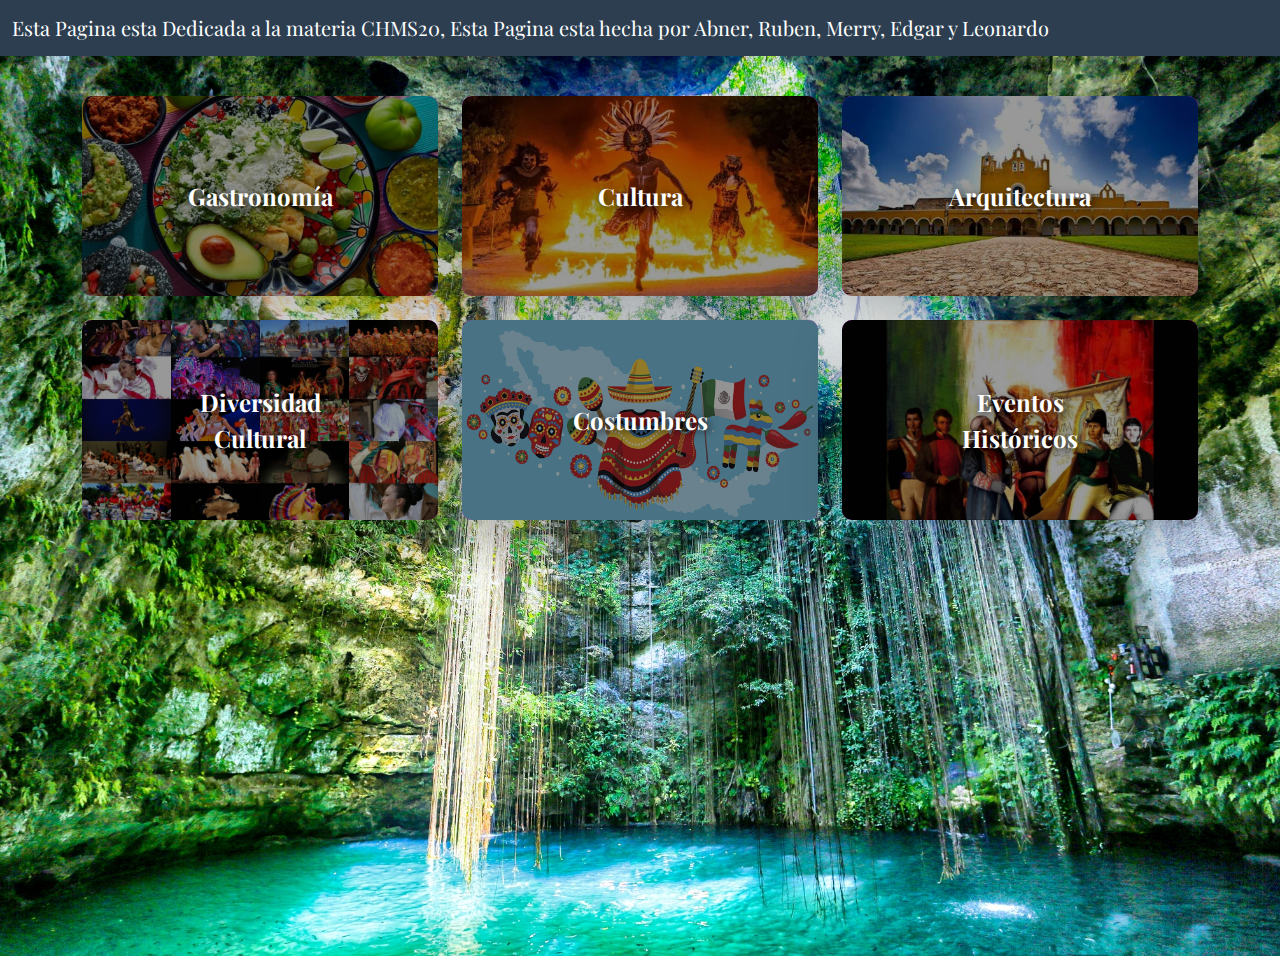
<file: INDEX.HTML>
<!DOCTYPE html> 
<html lang="es">
<head>
  <meta charset="UTF-8" />
  <meta name="viewport" content="width=device-width, initial-scale=1.0"/>
  <title>Mexico Y Diversidad</title>
  <link href="https://cdn.jsdelivr.net/npm/bootstrap@5.3.3/dist/css/bootstrap.min.css" rel="stylesheet">
  <link href="https://fonts.googleapis.com/css2?family=Playfair+Display&display=swap" rel="stylesheet">
  <style>
    body {
      font-family: 'Playfair Display', serif;
      background-color: transparent; 
      margin: 0;
      padding: 0;
    }
    .background-section {
      background-image: url('./IMAGENES/banner.jpg');
      background-size: cover;
      background-position: center;
      background-repeat: no-repeat;
      min-height: 100vh; 
      padding: 40px 0;
    }

    a.container-3d {
      perspective: 1000px;
      cursor: pointer;
      text-decoration: none; 
      display: block; 
      color: inherit; 
    }

    .card-3d {
      position: relative;
      background-color: #cf1fd8;
      border-radius: 10px;
      box-shadow: 0 20px 50px rgba(0,0,0,0.3);
      transition: transform 0.4s ease;
      transform-style: preserve-3d;
      overflow: hidden;
      height: 200px;
      user-select: none;
    }

    /* Efecto hover suave */
    a.container-3d:hover .card-3d {
      transform: rotateY(10deg) rotateX(5deg);
    }

    /* Efecto click activo - clase que aplicaremos con JS */
    .card-3d.active {
      transform: rotateY(20deg) rotateX(10deg) scale(0.95);
      box-shadow: 0 30px 60px rgba(0,0,0,0.5);
      transition: transform 0.2s ease;
    }

    .card-3d img {
      width: 100%;
      height: 100%;
      object-fit: cover;
      filter: brightness(60%);
      pointer-events: none; /* para que no interfiera con el click */
    }

    .card-text-overlay {
      position: absolute;
      top: 50%;
      left: 50%;
      transform: translate(-50%, -50%);
      color: white;
      text-align: center;
      font-size: 1.5rem;
      font-weight: bold;
      text-shadow: 2px 2px 8px rgba(0,0,0,0.8);
      z-index: 2;
      pointer-events: none; /* para que el texto no bloquee el click */
    }

    .navbar {
      background-color: #2c3e50;
    }

    .navbar-brand, .navbar-nav .nav-link {
      color: white !important;
      font-family: 'Playfair Display', serif;
    }
  </style>
</head>
<body>

  <!-- Interfaz superior -->
  <nav class="navbar navbar-expand-lg">
    <div class="container-fluid">
      <a class="navbar-brand" href="#">Esta Pagina esta Dedicada a la materia CHMS20, Esta Pagina esta hecha por Abner, Ruben, Merry, Edgar y Leonardo</a>
    </div>
  </nav>

  <!-- Sección con imagen de fondo -->
  <div class="background-section">
    <div class="container">
      <div class="row g-4">

        <!-- Tarjeta 1 -->
        <div class="col-md-4">
          <a href="./Gastronomia.html" class="container-3d">
            <div class="card-3d">
              <img src="IMAGENES/Banner2.jpg" alt="Imagen 1">
              <div class="card-text-overlay">Gastronomía</div>
            </div>
          </a>
        </div>

        <!-- Tarjeta 2 -->
        <div class="col-md-4">
          <a href="Cultura.html" class="container-3d">
            <div class="card-3d">
              <img src="./IMAGENES/Banner3.jpg" alt="Imagen 2">
              <div class="card-text-overlay">Cultura</div>
            </div>
          </a>
        </div>

        <!-- Tarjeta 3 -->
        <div class="col-md-4">
          <a href="ARQUITETURA/arquitetura.html" class="container-3d">
            <div class="card-3d">
              <img src="./IMAGENES/Banner4.jpg" alt="Imagen 3">
              <div class="card-text-overlay">Arquitectura</div>
            </div>
          </a>
        </div>

        <!-- Tarjeta 4 -->
        <div class="col-md-4">
          <a href="DiversidadCultural/Diversidad.html" class="container-3d">
            <div class="card-3d">
              <img src="./IMAGENES/Banner5.jpg" alt="Imagen 4">
              <div class="card-text-overlay">Diversidad Cultural</div>
            </div>
          </a>
        </div>

        <!-- Tarjeta 5 -->
        <div class="col-md-4">
          <a href="museo-atocha/index.html" class="container-3d">
            <div class="card-3d">
              <img src="./IMAGENES/Banner7.jpg" alt="Imagen 5">
              <div class="card-text-overlay">Costumbres</div>
            </div>
          </a>
        </div>

        <!-- Tarjeta 6 -->
        <div class="col-md-4">
          <a href="Eventos Historicos/index.html" class="container-3d">
            <div class="card-3d">
              <img src="./IMAGENES/Banner6.jpg" alt="Imagen 6">
              <div class="card-text-overlay">Eventos Históricos</div>
            </div>
          </a>
        </div>

      </div>
    </div>
  </div>

  <script src="https://cdn.jsdelivr.net/npm/bootstrap@5.3.3/dist/js/bootstrap.bundle.min.js"></script>

  <script>
    // Seleccionamos todas las tarjetas
    const cards = document.querySelectorAll('.card-3d');

    cards.forEach(card => {
      card.addEventListener('click', (e) => {
        e.preventDefault(); // prevenir navegación inmediata para ver animación

        // Añadimos clase active para activar efecto click
        card.classList.add('active');

        // Obtener el enlace padre <a>
        const link = card.closest('a');

        // Después de 300ms navegamos a la URL del enlace
        setTimeout(() => {
          if(link) {
            window.location.href = link.href;
          }
        }, 300);
      });
    });
  </script>

</body>
</html>
</file>
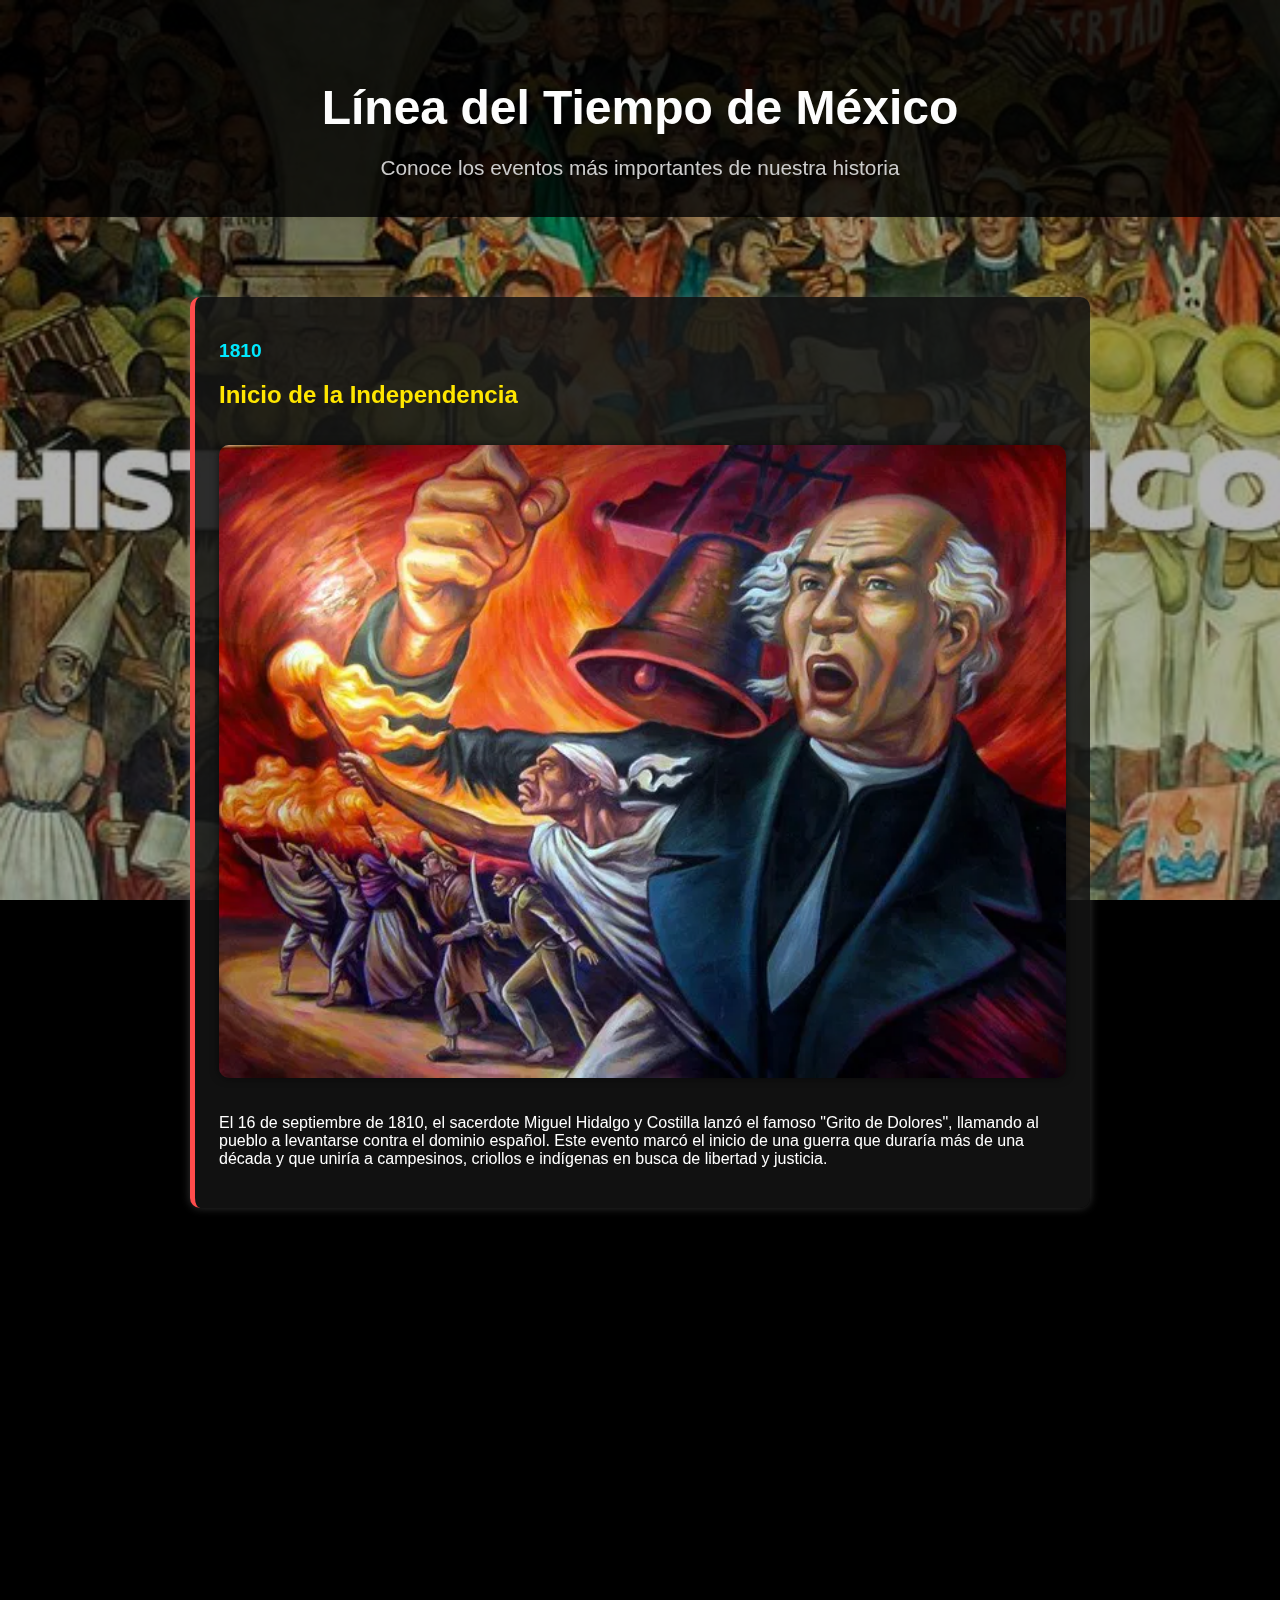
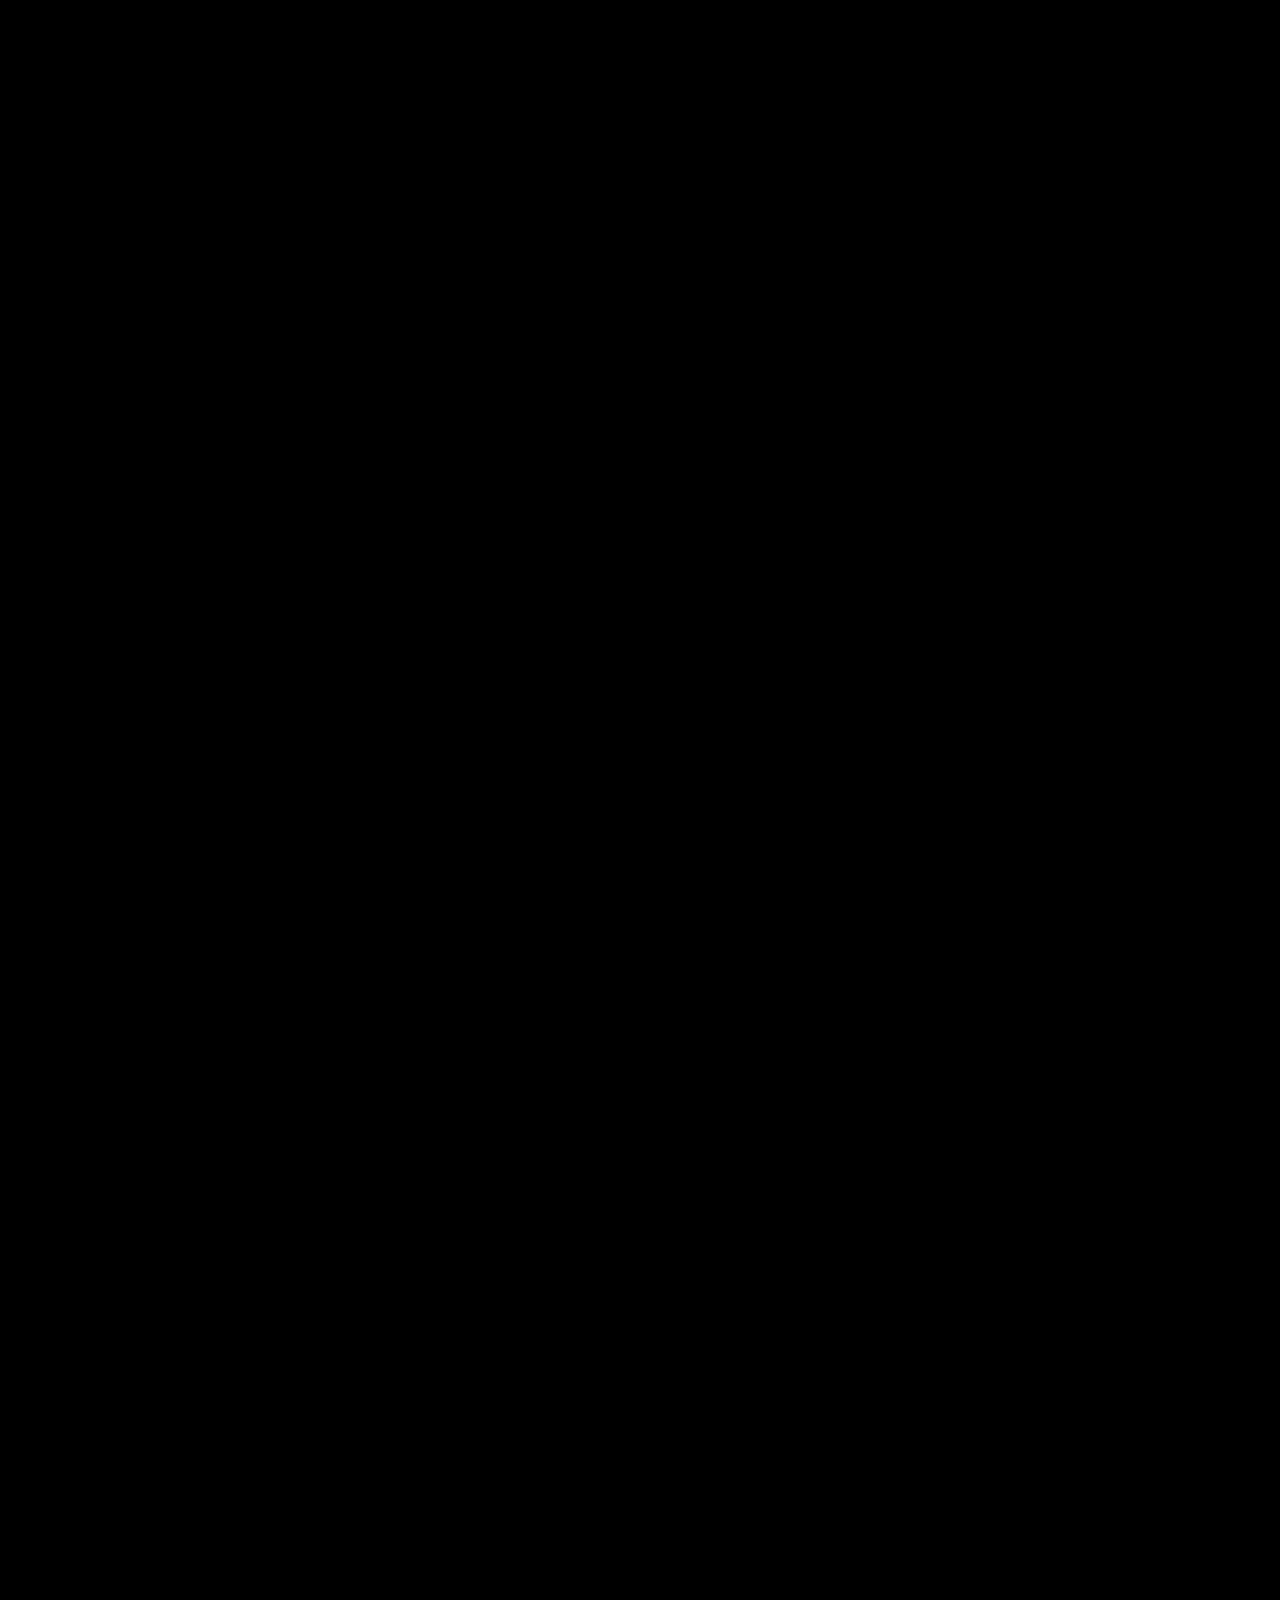
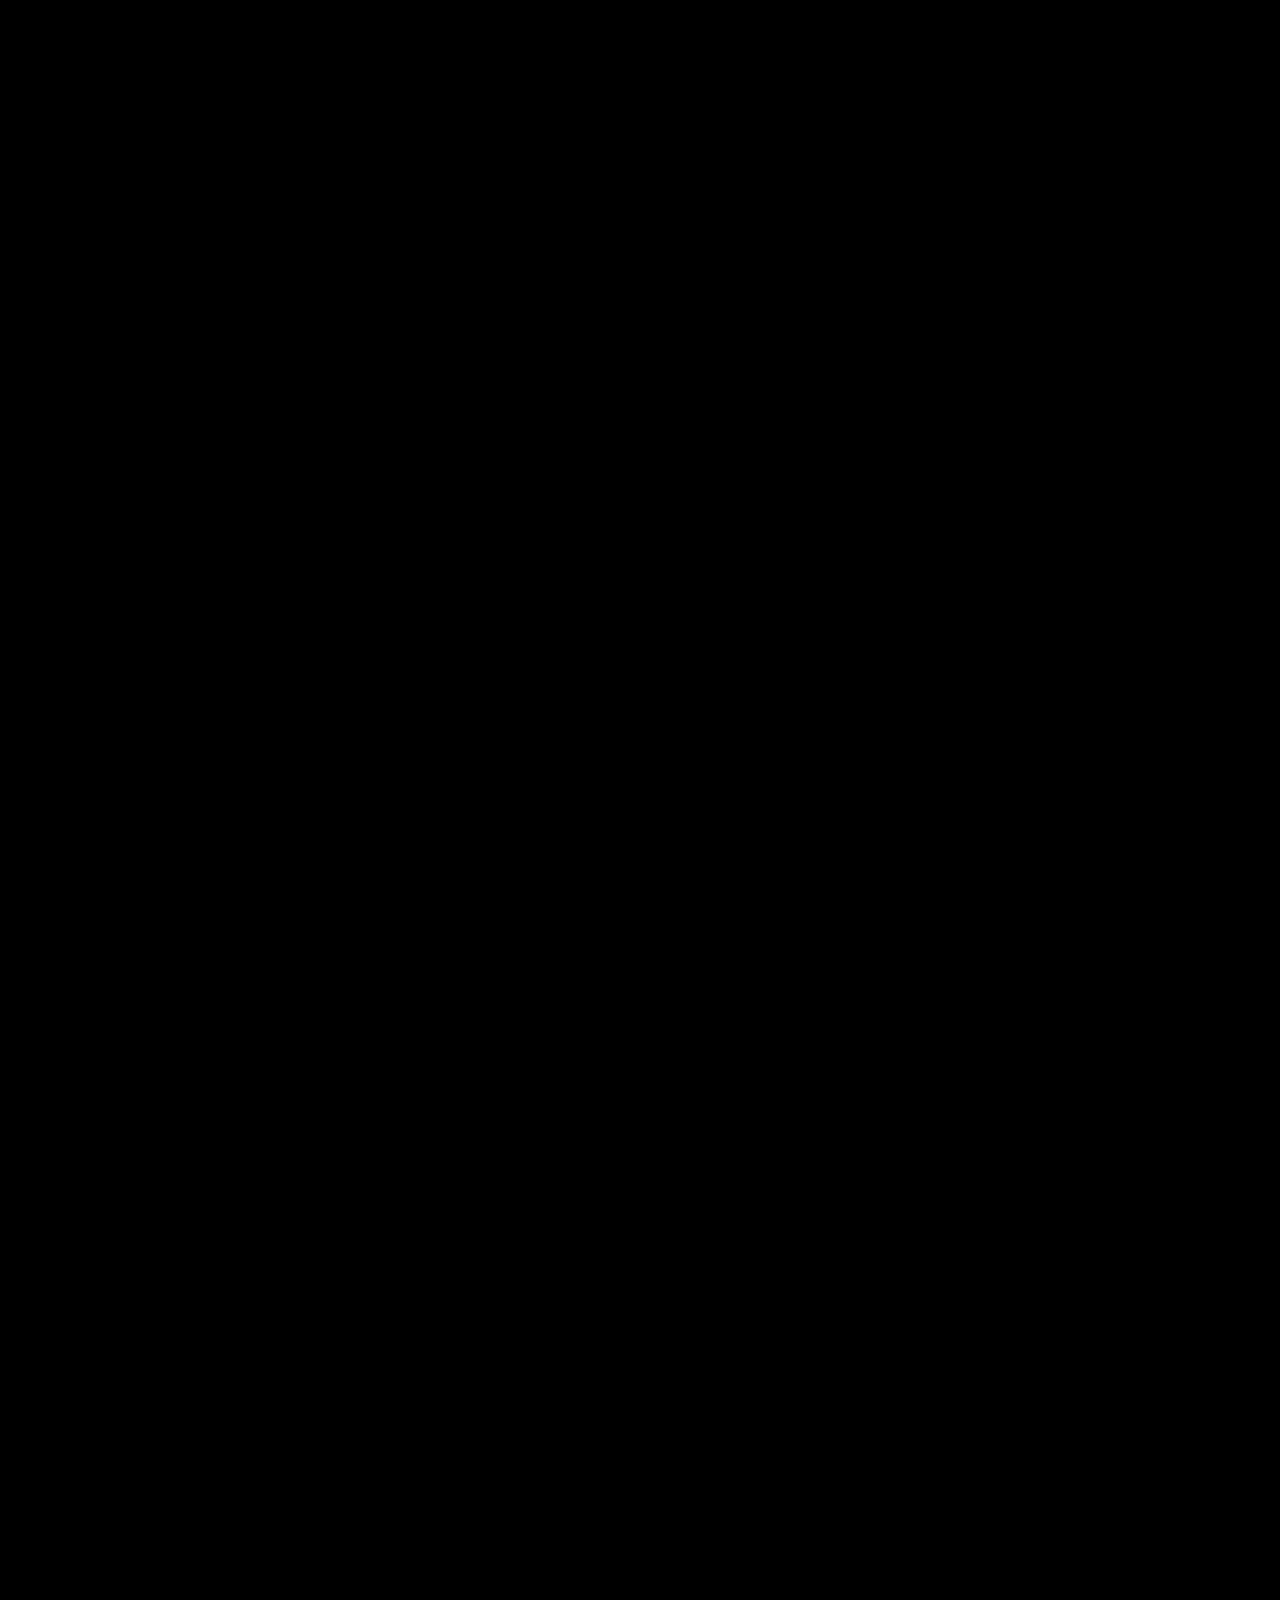
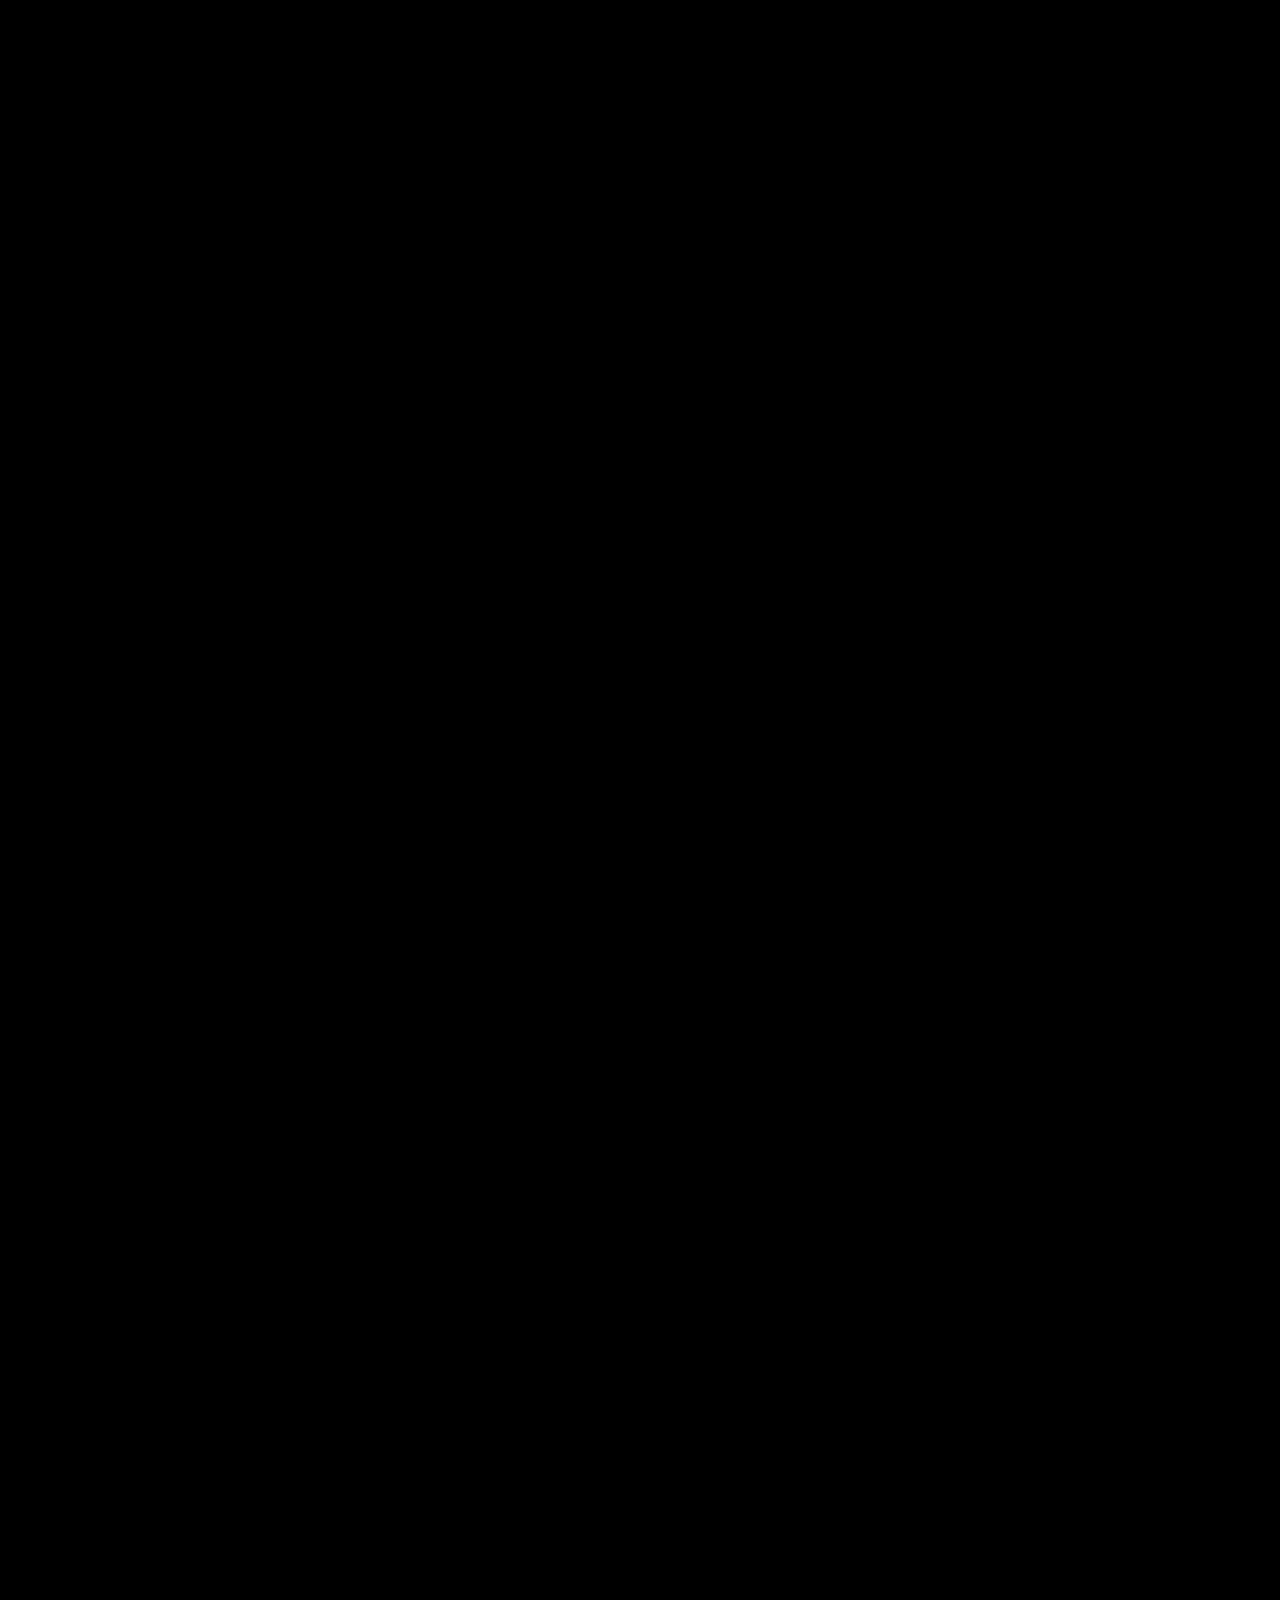
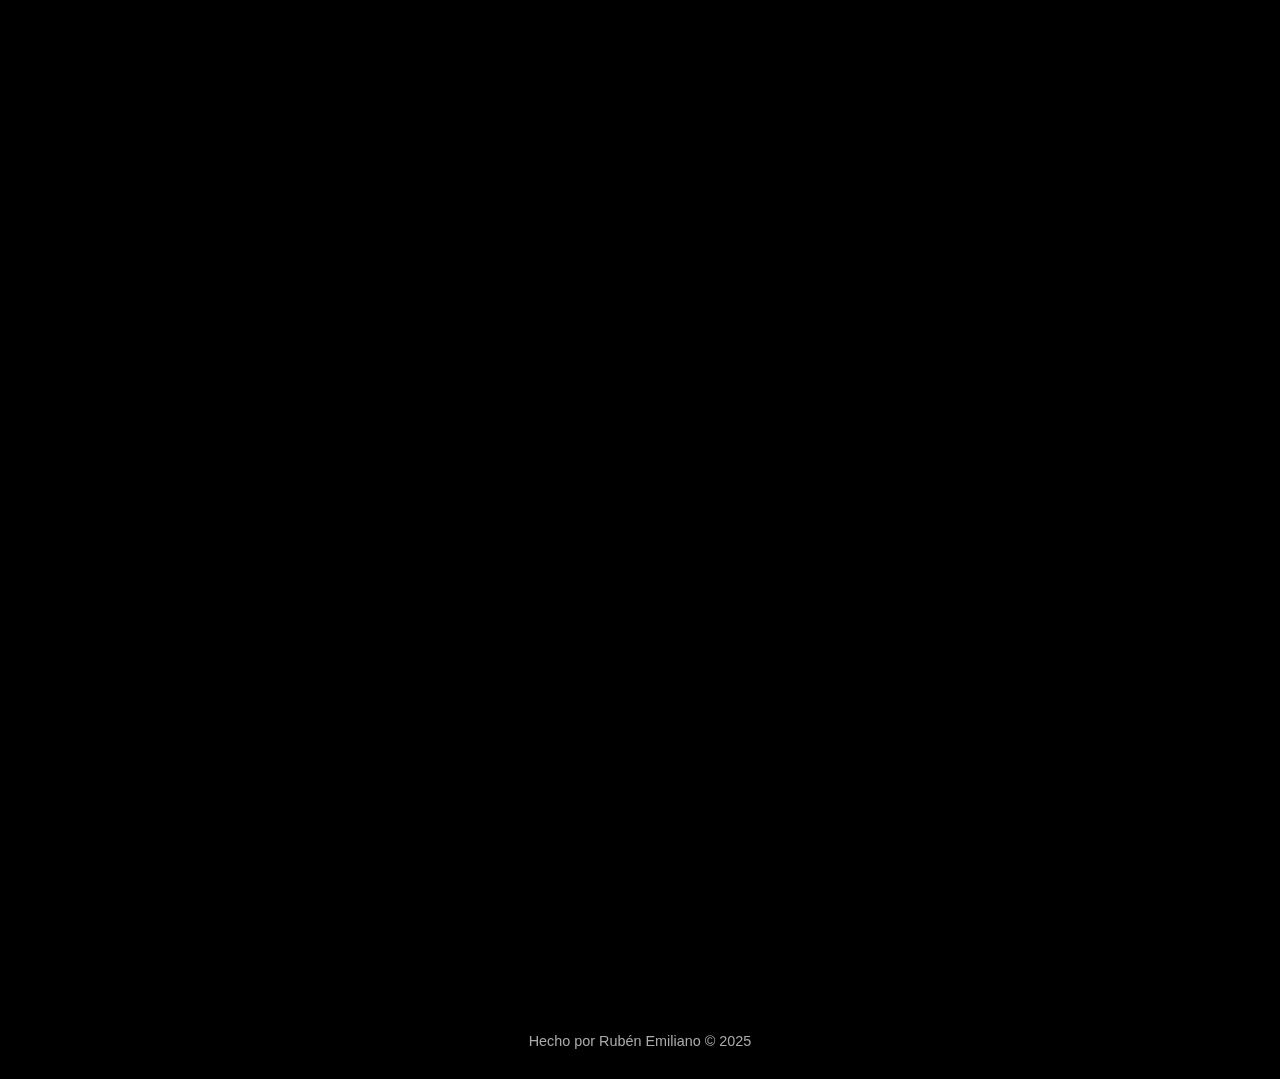
<file: Eventos Historicos/index.html>
<!DOCTYPE html>
<html lang="es">
<head>
  <meta charset="UTF-8">
  <meta name="viewport" content="width=device-width, initial-scale=1.0">
  <title>Línea del Tiempo de México</title>
  <link rel="stylesheet" href="styles.css">
  <link rel="stylesheet" href="https://unpkg.com/aos@next/dist/aos.css" />
</head>
<body>

  <div class="background-image"></div>

  <header>
    <h1>Línea del Tiempo de México</h1>
    <p>Conoce los eventos más importantes de nuestra historia</p>
  </header>

  <main class="timeline">

    <div class="evento" data-aos="fade-right">
      <p class="fecha">1810</p>
      <h2>Inicio de la Independencia</h2>
      <img src="img/independencia.jpg" alt="Inicio de la Independencia">
      <p>El 16 de septiembre de 1810, el sacerdote Miguel Hidalgo y Costilla lanzó el famoso "Grito de Dolores", llamando al pueblo a levantarse contra el dominio español. Este evento marcó el inicio de una guerra que duraría más de una década y que uniría a campesinos, criollos e indígenas en busca de libertad y justicia.</p>
    </div>

    <div class="evento" data-aos="fade-left">
      <p class="fecha">1821</p>
      <h2>Consumación de la Independencia</h2>
      <img src="img/consumacion.jpg" alt="Consumación de la Independencia">
      <p>Después de años de conflicto, el 27 de septiembre de 1821, el Ejército Trigarante encabezado por Agustín de Iturbide entró triunfalmente a la Ciudad de México. Al día siguiente se firmó el Acta de Independencia, sellando oficialmente la separación de México del imperio español.</p>
    </div>

    <div class="evento" data-aos="fade-up">
      <p class="fecha">1847</p>
      <h2>Intervención estadounidense</h2>
      <img src="img/intervencion.jpg" alt="Intervención estadounidense">
      <p>Entre 1846 y 1848, México enfrentó una guerra contra Estados Unidos. Como resultado del conflicto, se firmó el Tratado de Guadalupe Hidalgo, mediante el cual México perdió más de la mitad de su territorio, incluyendo Texas, California, Arizona, Nuevo México y otros estados actuales de EE.UU.</p>
    </div>

    <div class="evento" data-aos="fade-right">
      <p class="fecha">1910</p>
      <h2>Inicio de la Revolución Mexicana</h2>
      <img src="img/revolucion.jpg" alt="Inicio de la Revolución Mexicana">
      <p>El 20 de noviembre de 1910, Francisco I. Madero convocó al pueblo a levantarse contra la dictadura de Porfirio Díaz. La Revolución Mexicana fue un conflicto complejo que dio paso a importantes reformas sociales, políticas y agrarias en el país.</p>
    </div>

    <div class="evento" data-aos="fade-left">
      <p class="fecha">1968</p>
      <h2>Movimiento Estudiantil</h2>
      <img src="img/estudiantil.jpg" alt="Movimiento Estudiantil de 1968">
      <p>Durante el gobierno de Gustavo Díaz Ordaz, miles de estudiantes se manifestaron en la Ciudad de México exigiendo reformas democráticas. El movimiento culminó trágicamente el 2 de octubre en la Plaza de las Tres Culturas en Tlatelolco, donde el gobierno reprimió violentamente a los manifestantes.</p>
    </div>

    <div class="evento" data-aos="fade-up">
      <p class="fecha">1985</p>
      <h2>Terremoto en la Ciudad de México</h2>
      <img src="img/terremoto.jpg" alt="Terremoto de 1985">
      <p>El 19 de septiembre de 1985, un terremoto de magnitud 8.1 sacudió la capital del país. Miles de personas perdieron la vida y muchas más quedaron sin hogar. Este desastre puso en evidencia la falta de respuesta gubernamental, pero también mostró la enorme solidaridad de la sociedad mexicana.</p>
    </div>

    <div class="evento" data-aos="fade-right">
      <p class="fecha">1994</p>
      <h2>Firma del Tratado de Libre Comercio</h2>
      <img src="img/tlc.jpg" alt="Tratado de Libre Comercio">
      <p>El 1 de enero de 1994 entró en vigor el Tratado de Libre Comercio de América del Norte (TLCAN), firmado entre México, Estados Unidos y Canadá. Este acuerdo transformó la economía mexicana al abrir sus mercados a productos extranjeros, pero también generó controversias y desigualdades.</p>
    </div>

    <div class="evento" data-aos="fade-left">
      <p class="fecha">2000</p>
      <h2>Transición democrática</h2>
      <img src="img/fox.jpg" alt="Elección de Vicente Fox">
      <p>En las elecciones del 2 de julio del año 2000, Vicente Fox, candidato del Partido Acción Nacional (PAN), ganó la presidencia, poniendo fin a más de 70 años de gobiernos del Partido Revolucionario Institucional (PRI). Este hecho marcó una nueva etapa en la democracia mexicana.</p>
    </div>
  </main>

  <footer>
    <p>Hecho por Rubén Emiliano © 2025</p>
  </footer>

  <script src="https://unpkg.com/aos@next/dist/aos.js"></script>
  <script>
    AOS.init();
  </script>

</body>
</html>
</file>
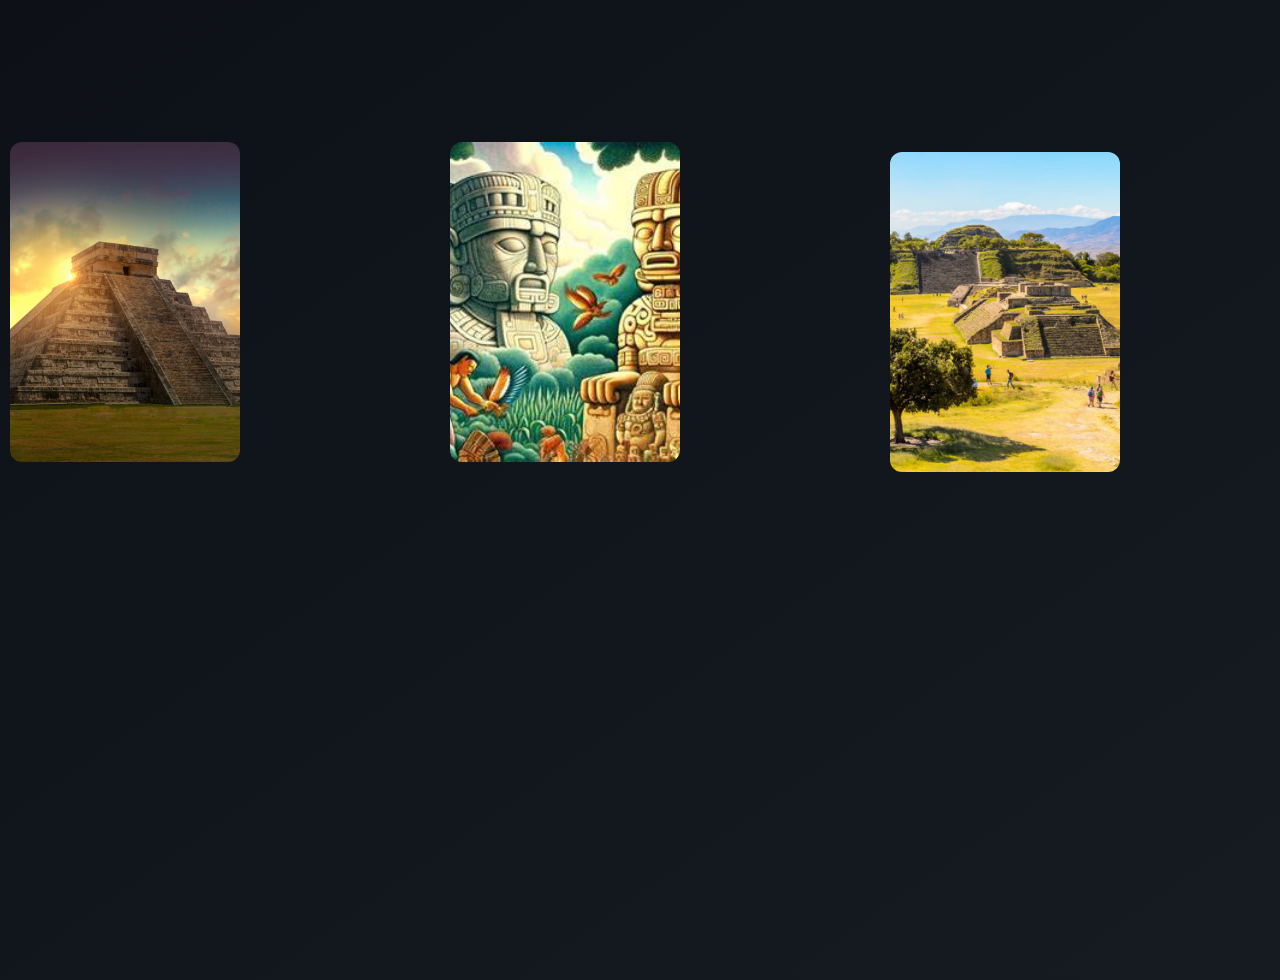
<file: Cultura.html>
<!DOCTYPE html>
<html lang="es">

<head>
    <meta charset="UTF-8" />
    <title>Mexico y Sus Culturas.</title>
    <link href="https://fonts.googleapis.com/css2?family=Merriweather:wght@300;700&display=swap" rel="stylesheet" />
    <style>
        body {
            margin: 0;
            background: linear-gradient(145deg, #0d1117, #161b22);
            color: #fff;
            font-family: 'Merriweather', serif;
            min-height: 100vh;
            display: flex;
            justify-content: center;
            align-items: flex-start;
            gap: 60px;
            padding: 40px;
        }

        .contenedor-principal {
            display: flex;
            gap: 60px;
            justify-content: center;
            align-items: flex-start;
        }

        .bloque {
            display: flex;
            gap: 24px;
            align-items: center;
            width: 380px;
            transition: transform 0.4s ease, opacity 0.4s ease;
        }

        .image-container {
            position: relative;
            width: 230px;
            height: 320px;
            overflow: hidden;
            border-radius: 12px;
            cursor: pointer;
            perspective: 900px;
            flex-shrink: 0;
            transition: transform 0.4s ease;
        }

        .image-front {
            position: absolute;
            inset: 0;
            width: 100%;
            height: 100%;
            object-fit: cover;
            transition: transform 0.6s ease;
            transform-origin: center bottom;
        }

        .overlay {
            position: absolute;
            inset: 0;
            background: linear-gradient(to top, rgba(0, 0, 0, 0.65) 40%, transparent 80%);
            opacity: 0;
            transition: opacity 0.6s ease;
            pointer-events: none;
        }

        .image-behind {
            position: absolute;
            bottom: -100%;
            left: 0;
            width: 100%;
            height: 100%;
            object-fit: cover;
            opacity: 0;
            transform: scale(1.05);
            transition: bottom 0.6s ease, opacity 0.6s ease, transform 0.6s ease;
        }

        .image-container:hover .image-front {
            transform: rotateX(22deg) scale(1.03);
        }

        .image-container:hover .overlay {
            opacity: 1;
        }

        .image-container:hover .image-behind {
            bottom: 0;
            opacity: 1;
            transform: scale(1);
        }

        .info-cards {
            max-width: 150px;
            display: flex;
            flex-direction: column;
            gap: 14px;
            opacity: 0;
            transform: translateX(20px);
            transition: opacity 0.4s ease, transform 0.4s ease;
            pointer-events: none;
            line-height: 1.5;
        }

        .card {
            background: #1e2228;
            border-left: 4px solid #00c896;
            padding: 12px 14px;
            border-radius: 10px;
            box-shadow: 0 4px 12px rgba(0, 0, 0, 0.4);
            transition: transform 0.3s ease;
            font-size: 13px;
        }

        .card:hover {
            transform: translateY(-3px);
        }

        .card h3 {
            margin-bottom: 6px;
            font-size: 15px;
            color: #00ffd0;
        }

        .card p {
            color: #ccc;
        }

        .bloque:hover {
            transform: scale(1.04);
        }

        .bloque:hover .info-cards {
            opacity: 1;
            transform: translateX(0);
            pointer-events: auto;
        }

        @media (max-width: 1000px) {
            body {
                padding: 20px;
            }

            .contenedor-principal {
                flex-wrap: wrap;
                justify-content: center;
                gap: 40px;
            }

            .bloque {
                width: 90%;
                justify-content: center;
                flex-direction: column;
                align-items: center;
                transform: none !important;
            }

            .info-cards {
                position: static;
                opacity: 1 !important;
                transform: translateX(0) !important;
                pointer-events: auto !important;
                max-width: 100%;
                margin-top: 20px;
                text-align: center;
            }
        }
    </style>
</head>

<body>

    <div class="contenedor-principal">

        <!-- Bloque Izquierdo -->
        <div class="bloque izquierda">
            <div class="image-container">
                <img src="IMAGENES/Foto1.jpg" alt="Imagen frontal 1" class="image-front" />
                <div class="overlay"></div>
                <img src="IMAGENES/Foto2.jpg" alt="Imagen trasera 1" class="image-behind" />
            </div>
            <div class="info-cards">
                <div class="card">
                    <h3>Cultura: Maya</h3>
                    <p>Una de las civilizaciones más influyentes de Mesoamérica, destacada por su arquitectura,
                        astronomía y escritura jeroglífica.</p>
                </div>
                <div class="card">
                    <h3>Estados:</h3>
                    <p>Yucatán, Quintana Roo, Campeche, Chiapas y Tabasco.</p>
                </div>
            </div>
        </div>

        <!-- Bloque Centro -->
        <div class="bloque medio">
            <div class="image-container">
                <img src="IMAGENES/Foto4.jpg" alt="Imagen frontal 2" class="image-front" />
                <div class="overlay"></div>
                <img src="IMAGENES/Foto3.jpg" alt="Imagen trasera 2" class="image-behind" />
            </div>
            <div class="info-cards">
                <div class="card">
                    <h3>Cultura: Olmeca</h3>
                    <p>Considerada la cultura madre de Mesoamérica, famosa por sus colosales cabezas de piedra y su
                        influencia en otras civilizaciones.</p>
                </div>
                <div class="card">
                    <h3>Ubicación:</h3>
                    <p>Principalmente en los actuales estados de Veracruz y Tabasco.</p>
                </div>
            </div>
        </div>

        <!-- Bloque Derecho: Cultura Zapoteca -->
        <div class="bloque derecha">
            <div class="image-container">
                <img src="IMAGENES/Foto5.jpg" alt="Imagen frontal 3" class="image-front" />
                <div class="overlay"></div>
                <img src="IMAGENES/Foto6.jpg" alt="Imagen trasera 3" class="image-behind" />
            </div>
            <div class="info-cards">
                <div class="card">
                    <h3>Cultura: Zapoteca</h3>
                    <p>Ubicada en el actual Oaxaca, se destacó por su arquitectura monumental como Monte Albán y su
                        sistema de escritura temprana.</p>
                </div>
                <div class="card">
                    <h3>Contribuciones:</h3>
                    <p>Legaron obras maestras de arte funerario, complejos urbanos elevados y sistemas agrícolas en
                        terrazas.</p>
                </div>
            </div>
        </div>

</body>

</html>
</file>
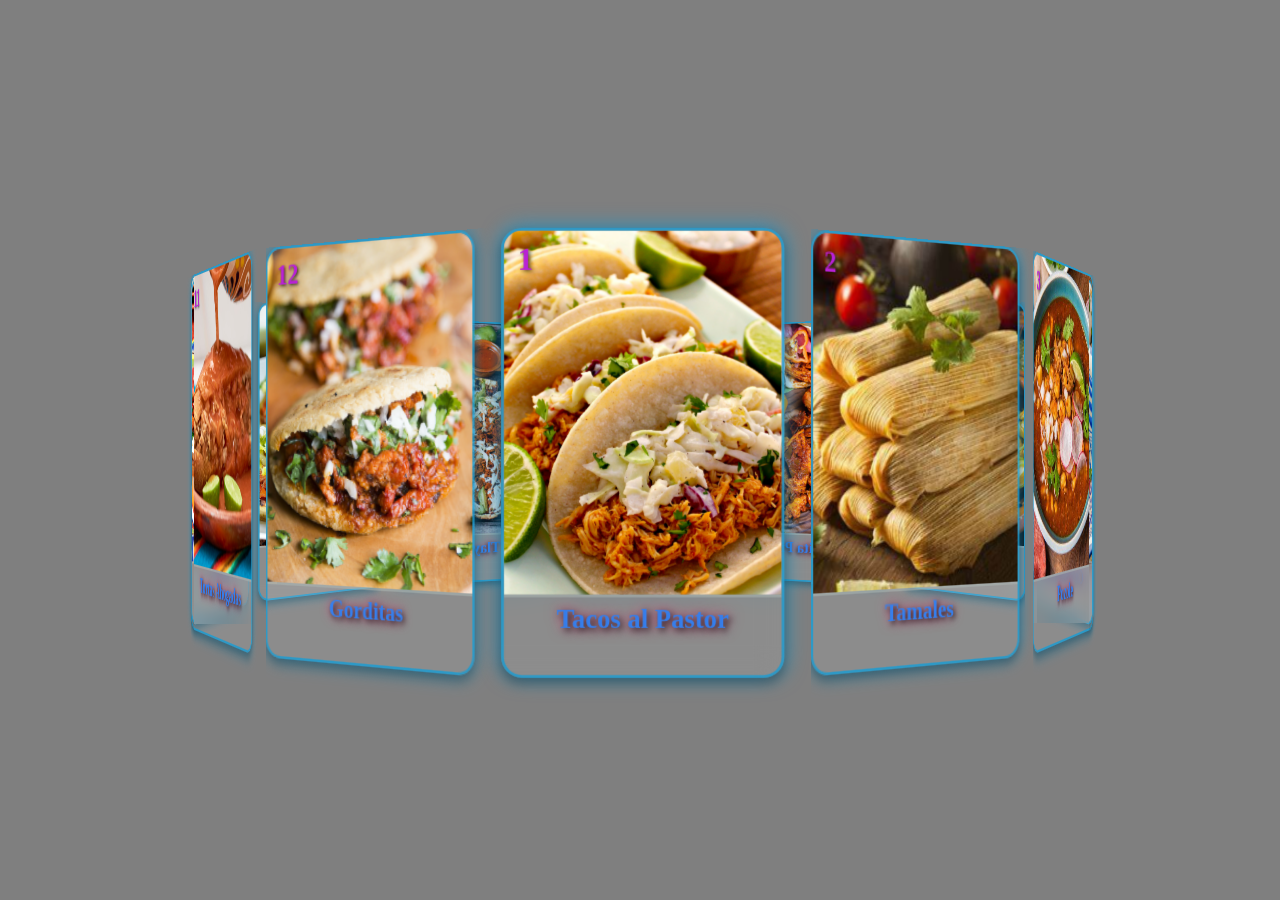
<file: Gastronomia.html>
<!DOCTYPE html>
<html lang="es">
<head>
  <meta charset="UTF-8" />
  <meta name="viewport" content="width=device-width, initial-scale=1" />
  <title>Galeria De Comida De Mexico.</title>
  <style>
    :root {
      --card-width: 200px;
      --card-height: 320px;
      --carousel-radius: 420px;
      --animation-duration: 20s;
    }

    body {
      margin: 0;
      background: 
        linear-gradient(rgba(0,0,0,0.5), rgba(0,0,0,0.5)),
        url('https://images.unsplash.com/photo-1550317138-10000687a72b?auto=format&fit=crop&w=1470&q=80') no-repeat center center fixed;
      background-size: cover;
      overflow: hidden;
      font-family: 'Georgia', serif;
      color: #fff;
    }

    .carousel-container {
      perspective: 1500px;
      width: 100vw;
      height: 100vh;
      display: flex;
      align-items: center;
      justify-content: center;
    }

    .carousel {
      width: var(--card-width);
      height: var(--card-height);
      position: relative;
      transform-style: preserve-3d;
      animation: spin var(--animation-duration) linear infinite;
      transition: transform 1s ease;
    }

    .carousel.paused {
      animation-play-state: paused;
    }

    .card {
      position: absolute;
      width: var(--card-width);
      height: var(--card-height);
      background: rgba(255, 255, 255, 0.1);
      border-radius: 15px;
      overflow: hidden;
      box-shadow:
        0 4px 8px rgba(0,0,0,0.3),
        0 0 15px rgba(23, 156, 212, 0.8);
      transform-origin: center center;
      cursor: pointer;
      transition: transform 0.3s, background-color 0.5s, color 0.5s;
      display: flex;
      flex-direction: column;
      justify-content: flex-start;
      backdrop-filter: blur(10px);
      border: 2px solid rgba(22, 156, 212, 0.8);
      color: #367eeb;
    }

    .card img {
      width: 100%;
      height: 85%;
      object-fit: cover;
      border-bottom: 2px solid rgba(170, 180, 177, 0.6);
      pointer-events: none;
      user-select: none;
    }

    .card .label {
      height: 15%;
      text-align: center;
      font-family: 'Georgia', serif;
      font-size: 1.2rem;
      font-weight: 700;
      color: inherit;
      text-shadow:
        2px 2px 5px rgba(0,0,0,0.8),
        0 0 10px rgba(224, 49, 111, 0.9);
      padding: 5px 10px;
      user-select: none;
      transition: color 0.5s, text-shadow 0.5s;
    }

    @keyframes glow {
      0%, 100% {
        color: rgb(224, 49, 111, 0.9);
        text-shadow:
          0 0 10px white,
          0 0 20px white,
          0 0 30px white;
      }
      50% {
        color: black;
        text-shadow: none;
      }
    }

    .card.selected {
      z-index: 10;
      background-color: black !important;
      color: rgb(47, 211, 232);
      box-shadow:
        0 0 20px 5px rgba(255, 21, 0, 0.9),
        0 0 40px 10px rgb(255, 50, 238);
    }

    .card.selected .label {
      animation: glow 2s ease-in-out infinite;
      color: rgb(151, 23, 165);
      text-shadow:
        0 0 10px rgb(217, 27, 27),
        0 0 20px rgb(122, 20, 134);
    }

    .card .number-label {
      position: absolute;
      top: 8px;
      left: 10px;
      font-family: 'Georgia', serif;
      font-weight: 900;
      font-size: 1.4rem;
      color: #b921d7;
      text-shadow:
        1px 1px 3px rgba(0,0,0,0.8);
      user-select: none;
      pointer-events: none;
    }

    .info-panel {
      position: fixed;
      top: 50%;
      right: 50px;
      transform: translateY(-50%);
      background: rgba(0,0,0,0.8);
      padding: 20px;
      border-radius: 15px;
      box-shadow: 0 4px 10px rgba(0,0,0,0.7);
      display: none;
      max-width: 300px;
      font-family: 'Georgia', serif;
      color: rgb(208, 17, 164);
      text-align: center;
    }

    .info-panel.visible {
      display: block;
    }

    /* Texto estático sin animación de glow en info panel */
    .info-panel.visible h2,
    .info-panel.visible h4,
    .info-panel.visible p {
      animation: none;
      font-weight: 900;
      color: rgb(235, 38, 202);
      text-shadow:
        0 0 5px rgba(204, 35, 92, 0.8);
    }

    @keyframes spin {
      from {
        transform: rotateY(0deg);
      }
      to {
        transform: rotateY(360deg);
      }
    }

    @media screen and (max-width: 768px) {
      .info-panel {
        bottom: 20px;
        top: auto;
        right: 50%;
        transform: translateX(50%);
      }
    }
  </style>
</head>
<body>
  <div class="carousel-container">
    <div class="carousel" id="carousel"></div>
  </div>
  <div class="info-panel" id="infoPanel">
    <h2 id="infoTitle"></h2>
    <h4 id="infoState"></h4>
    <p id="infoDesc"></p>
  </div>

  <script>
    const items = [
      { title: "Tacos al Pastor", img: "IMAGENES/Platillo1.jpg", state: "CDMX", desc: "Se preparan con carne adobada en trompo y se sirven con piña y cilantro." },
      { title: "Tamales", img: "IMAGENES/Platillo2.jpg", state: "Oaxaca", desc: "Elaborados con masa de maíz rellena y envuelta en hoja de maíz." },
      { title: "Pozole", img: "IMAGENES/Platillo3.jpg", state: "Guerrero", desc: "Sopa tradicional con maíz cacahuazintle y carne." },
      { title: "Chiles en Nogada", img: "IMAGENES/Platillo4.jpg", state: "Puebla", desc: "Chile poblano relleno cubierto con salsa de nuez, granada y perejil." },
      { title: "Quesadillas de Flor", img: "IMAGENES/Platillo5.jpg", state: "CDMX", desc: "Tortillas rellenas de flor de calabaza con queso." },
      { title: "Cochinita Pibil", img: "IMAGENES/Platillo6.jpg", state: "Yucatán", desc: "Carne de cerdo adobada en achiote, cocida en horno bajo tierra." },
      { title: "Enchiladas Verdes", img: "IMAGENES/Platillo7.jpg", state: "San Luis Potosí", desc: "Tortillas rellenas bañadas en salsa verde y crema." },
      { title: "Tlayudas", img: "IMAGENES/Platillo8.jpg", state: "Oaxaca", desc: "Tortilla grande con asiento, frijol, carne y vegetales." },
      { title: "Sopes", img: "IMAGENES/Platillo9.jpg", state: "México", desc: "Base gruesa de masa con frijoles, carne, lechuga y queso." },
      { title: "Molletes", img: "IMAGENES/Platillo10.jpg", state: "CDMX", desc: "Pan con frijoles refritos y queso gratinado." },
      { title: "Tortas Ahogadas", img: "IMAGENES/Platillo11.jpg", state: "Jalisco", desc: "Birote salado relleno de carnitas y bañado en salsa picante." },
      { title: "Gorditas", img: "IMAGENES/Platillo12.jpg", state: "Zacatecas", desc: "Masa de maíz rellena de chicharrón, frijoles u otros guisos." },
    ];

    const carousel = document.getElementById("carousel");
    const infoPanel = document.getElementById("infoPanel");
    const infoTitle = document.getElementById("infoTitle");
    const infoState = document.getElementById("infoState");
    const infoDesc = document.getElementById("infoDesc");

    let selectedCard = null;
    let timeout = null;

    function createCarousel() {
      const angle = 360 / items.length;

      items.forEach((item, i) => {
        const card = document.createElement("div");
        card.className = "card";
        card.style.transform = `rotateY(${i * angle}deg) translateZ(var(--carousel-radius))`;

        card.innerHTML = `
          <div class="number-label">${i + 1}</div>
          <img src="${item.img}" alt="${item.title}" />
          <div class="label">${item.title}</div>
        `;

        card.addEventListener("click", () => {
          if (selectedCard === card) {
            card.style.transform = `rotateY(${i * angle}deg) translateZ(var(--carousel-radius))`;
            card.classList.remove("selected");
            carousel.classList.remove("paused");
            infoPanel.classList.remove("visible");
            selectedCard = null;
            clearTimeout(timeout);
            return;
          }

          clearTimeout(timeout);

          document.querySelectorAll('.card').forEach((c, idx) => {
            c.classList.remove('selected');
            c.style.transform = `rotateY(${idx * angle}deg) translateZ(var(--carousel-radius))`;
          });

          card.style.transform = `rotateY(${i * angle}deg) translateZ(calc(var(--carousel-radius) + 80px)) scale(1.3)`;
          card.classList.add("selected");
          carousel.classList.add("paused");
          selectedCard = card;

          infoPanel.classList.add("visible");
          infoTitle.textContent = item.title;
          infoState.textContent = `Estado: ${item.state}`;
          infoDesc.textContent = item.desc;

          timeout = setTimeout(() => {
            card.style.transform = `rotateY(${i * angle}deg) translateZ(var(--carousel-radius))`;
            card.classList.remove("selected");
            infoPanel.classList.remove("visible");
            carousel.classList.remove("paused");
            selectedCard = null;
          }, 10000);
        });

        carousel.appendChild(card);
      });
    }

    createCarousel();
  </script>
</body>
</html>
</file>
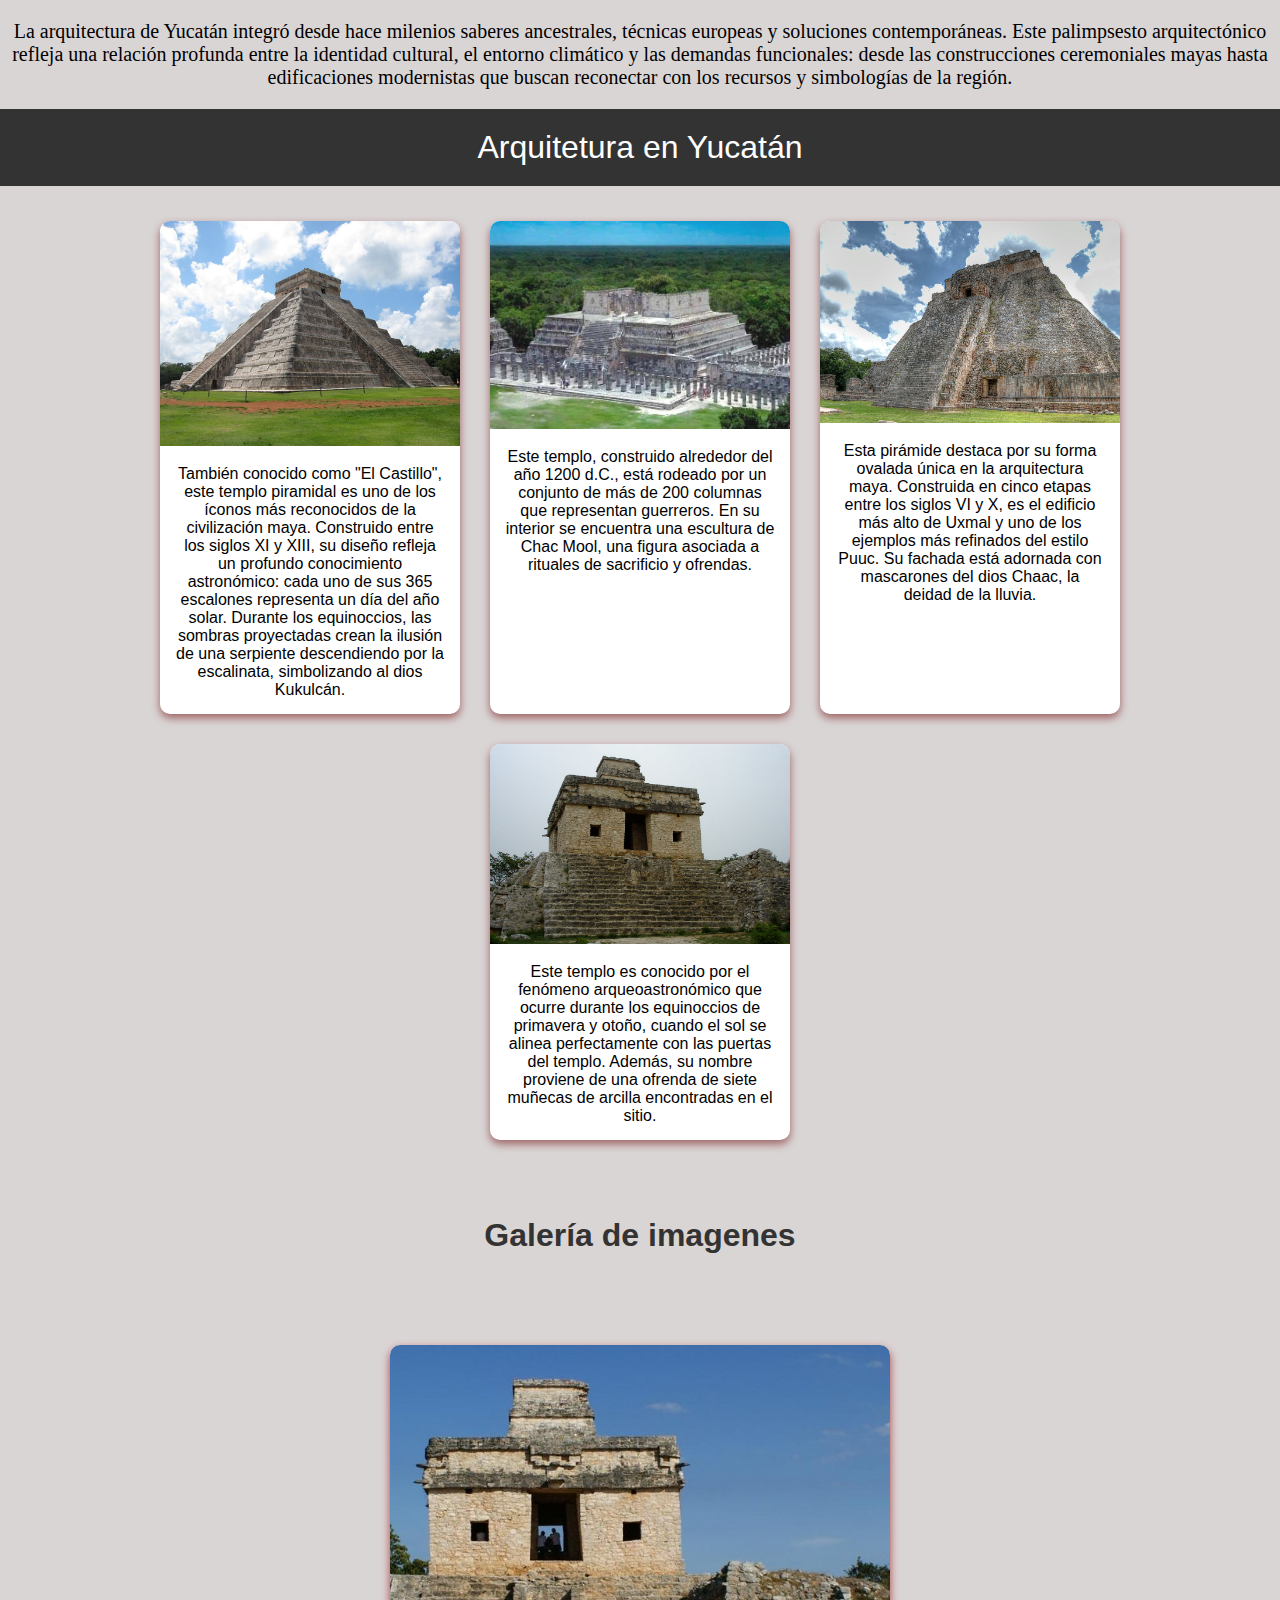
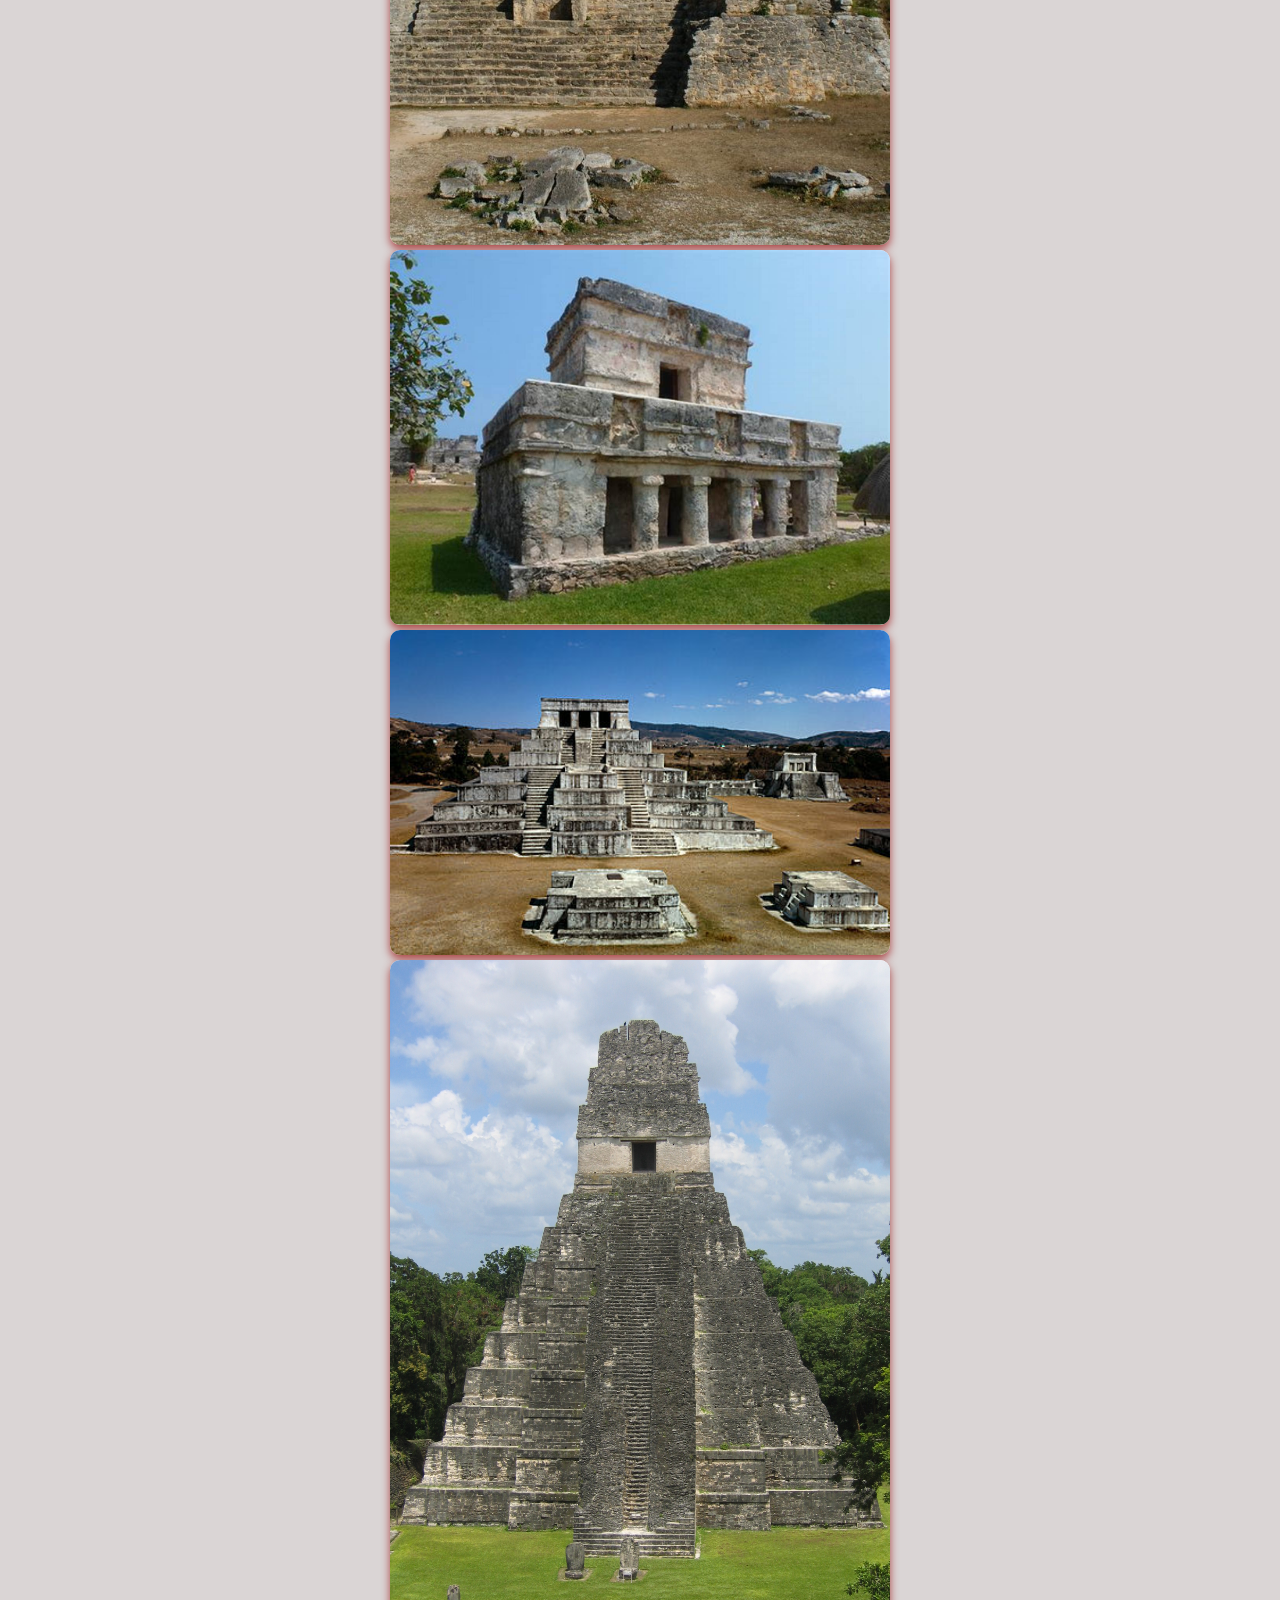
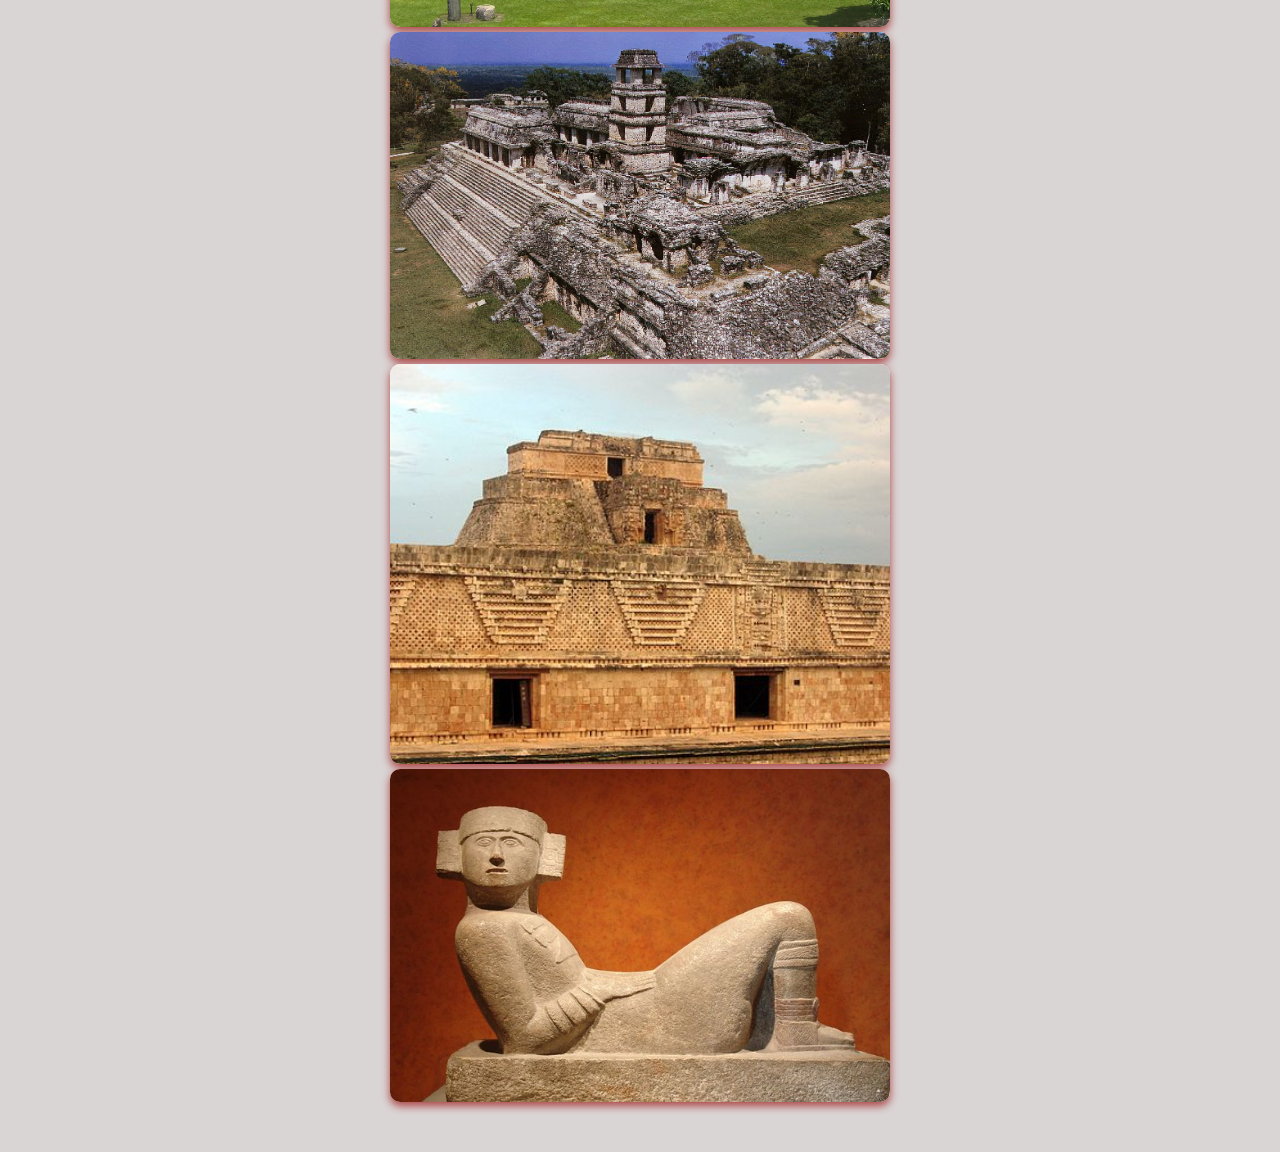
<file: ARQUITETURA/arquitetura.html>
<!DOCTYPE html>
            <html lang="es">
            <head>
                <meta charset="UTF-8">
                <meta name="viewport" content="width=device-width, initial-scale=1.0">
                <title>Arquitectura en yucatán</title>
                <style>
                    body {
                        font-family: 'Segoe UI', sans-serif;
                        background-color: #dad5d5;
                        margin: 0;
                        padding: 0;
                    }
                    .header {
                        background-color: #333;
                        color: white;
                        padding: 20px;
                        text-align: center;
                        font-size: 2em;
                    }
                    .gallery {
                        display: flex;
                        flex-wrap: wrap;
                        justify-content: center;
                        padding: 20px;
                    }
                    .item {
                        background: white;
                        margin: 15px;
                        border-radius: 10px;
                        box-shadow: 0 4px 8px rgba(111, 9, 9, 0.559);
                        overflow: hidden;
                        width: 300px;
                        transition: transform 0.3s;
                    }
                    .item:hover {
                        transform: scale(1.05);
                    }
                    .item img {
                        width: 100%;
                        height: auto;
                    }
                    .info {
                        padding: 15px;
                        text-align: center;
                    }
                </style>
            </head>
            <body>

                <p style="font-family: montserrat; font-size: 20px; text-align: center;" > 
                 La arquitectura de Yucatán integró desde hace milenios saberes ancestrales, técnicas europeas y soluciones 
                contemporáneas. Este palimpsesto arquitectónico refleja una relación profunda entre la identidad cultural, 
                el entorno climático y las demandas funcionales: desde las construcciones ceremoniales mayas hasta edificaciones 
                modernistas que buscan reconectar con los recursos y simbologías de la región.
                </p>

                <div class="header">Arquitetura en Yucatán</div>
                <div class="gallery">
                    <div class="item">
                        <img src="imagenes/Templo_de_Kukulcán_en_Chichen_Itza.JPG" alt="Templo_de_Kukulcán_en_Chichen_Itza">
                        <div class="info">También conocido como "El Castillo", este templo piramidal es uno de los íconos más reconocidos de la civilización maya. 
                            Construido entre los siglos XI y XIII, su diseño refleja un profundo conocimiento astronómico: cada uno de sus 365 escalones 
                            representa un día del año solar. Durante los equinoccios, las sombras proyectadas crean la ilusión de una serpiente 
                            descendiendo por la escalinata, simbolizando al dios Kukulcán.</div>
                    </div>
                    <div class="item">
                        <img src="imagenes/chichen-itza-mexique-1.jpg" alt="chichen-itza-mexique-1">
                        <div class="info">Este templo, construido alrededor del año 1200 d.C., está rodeado por un conjunto de más de 200 
                            columnas que representan guerreros. En su interior se encuentra una escultura de Chac Mool, una figura asociada a 
                            rituales de sacrificio y ofrendas.</div>
                    </div>
                    <div class="item">
                        <img src="imagenes/cedf48408e583ea591e79bd2913916ab.jpg" alt="cedf48408e583ea591e79bd2913916ab">
                        <div class="info">Esta pirámide destaca por su forma ovalada única en la arquitectura maya. Construida 
                            en cinco etapas entre los siglos VI y X, es el edificio más alto de Uxmal y uno de los ejemplos más 
                            refinados del estilo Puuc. Su fachada está adornada con mascarones del dios Chaac, la deidad de la lluvia.</div>
                    </div>
                    <div class="item">
                        <img src="imagenes/2562404947_0ce679af29_b.jpg" alt="R">
                        <div class="info">Este templo es conocido por el fenómeno arqueoastronómico que ocurre durante los equinoccios de primavera 
                            y otoño, cuando el sol se alinea perfectamente con las puertas del templo. Además, su nombre proviene de una ofrenda de 
                            siete muñecas de arcilla encontradas en el sitio.</div>
                    </div>
                </div>

                <style>

        .galeria {
            display: grid;
            gap: 5px;
            padding: 50px;
            max-width: 500px;
            margin: auto;
        }
        
        h1 {
            text-align: center;
            padding: 20px;
            color: #333;
        }

        .imagen {
            background-color: white;
            border-radius: 10px;
            overflow: hidden;
            box-shadow: 0 4px 8px rgba(166, 50, 50, 0.893);
            transition: transform 0.3s;
        }

        .imagen img {
            width: 100%;
            display: block;
        }

        .imagen:hover {
            transform: scale(1.03);
        }
    </style>
    <h1>Galería de imagenes</h1>

    <div class="galeria">
        <div class="imagen">
            <img src="imagenes/galeria1.jpeg" alt="galeria1">
        </div>
        <div class="imagen">
            <img src="imagenes/galeria2.jpg" alt="galeria2">
        </div>
        <div class="imagen">
            <img src="imagenes/galeria3.jpg" alt="galeria3">
        </div>
        <div class="imagen">
            <img src="imagenes/galeria4.jpg" alt="galeria4">
        </div>
         <div class="imagen">
            <img src="imagenes/galeria5.jpg" alt="galeria5">
        </div>
         <div class="imagen">
            <img src="imagenes/galeria6.jpg" alt="galeria6">
        </div>
         <div class="imagen">
            <img src="imagenes/galeria7.jpg" alt="galeria7">
        </div>
    </div>
            </body>
            </html>
</file>
<file: Eventos Historicos/styles.css>
/* Estilos generales */
body {
  font-family: 'Segoe UI', Tahoma, Geneva, Verdana, sans-serif;
  margin: 0;
  padding: 0;
  background-color: #000;
  color: #fff;
  position: relative;
}

.background-image {
  background-image: url('img/fondo.jpg');
  background-size: cover;
  background-position: center;
  background-attachment: fixed;
  position: fixed;
  top: 0;
  left: 0;
  width: 100%;
  height: 100%;
  z-index: -1;
  opacity: 0.7;
}

header {
  text-align: center;
  padding: 3rem 1rem 1rem;
  background: rgba(0, 0, 0, 0.8);
  color: #fdfdfd;
}

header h1 {
  font-size: 3rem;
  margin-bottom: 0.5rem;
}

header p {
  font-size: 1.3rem;
  color: #ccc;
}

.timeline {
  max-width: 900px;
  margin: 2rem auto;
  padding: 1rem;
}

.evento {
  background: rgba(20, 20, 20, 0.85);
  padding: 1.5rem;
  margin: 2rem 0;
  border-left: 5px solid #ff4c4c;
  border-radius: 10px;
  box-shadow: 0 0 10px rgba(255, 255, 255, 0.2);
}

.evento h2 {
  margin-top: 0.5rem;
  color: #ffe600;
}

.evento p.fecha {
  font-weight: bold;
  color: #00eaff;
  font-size: 1.2rem;
}

.evento img {
  width: 100%;
  height: auto;
  border-radius: 10px;
  margin-top: 1rem;
  margin-bottom: 1rem;
  box-shadow: 0 0 8px rgba(0,0,0,0.6);
}

footer {
  text-align: center;
  padding: 1rem;
  background: rgba(0, 0, 0, 0.9);
  font-size: 0.9rem;
  color: #aaa;
  margin-top: 3rem;
}
</file>
